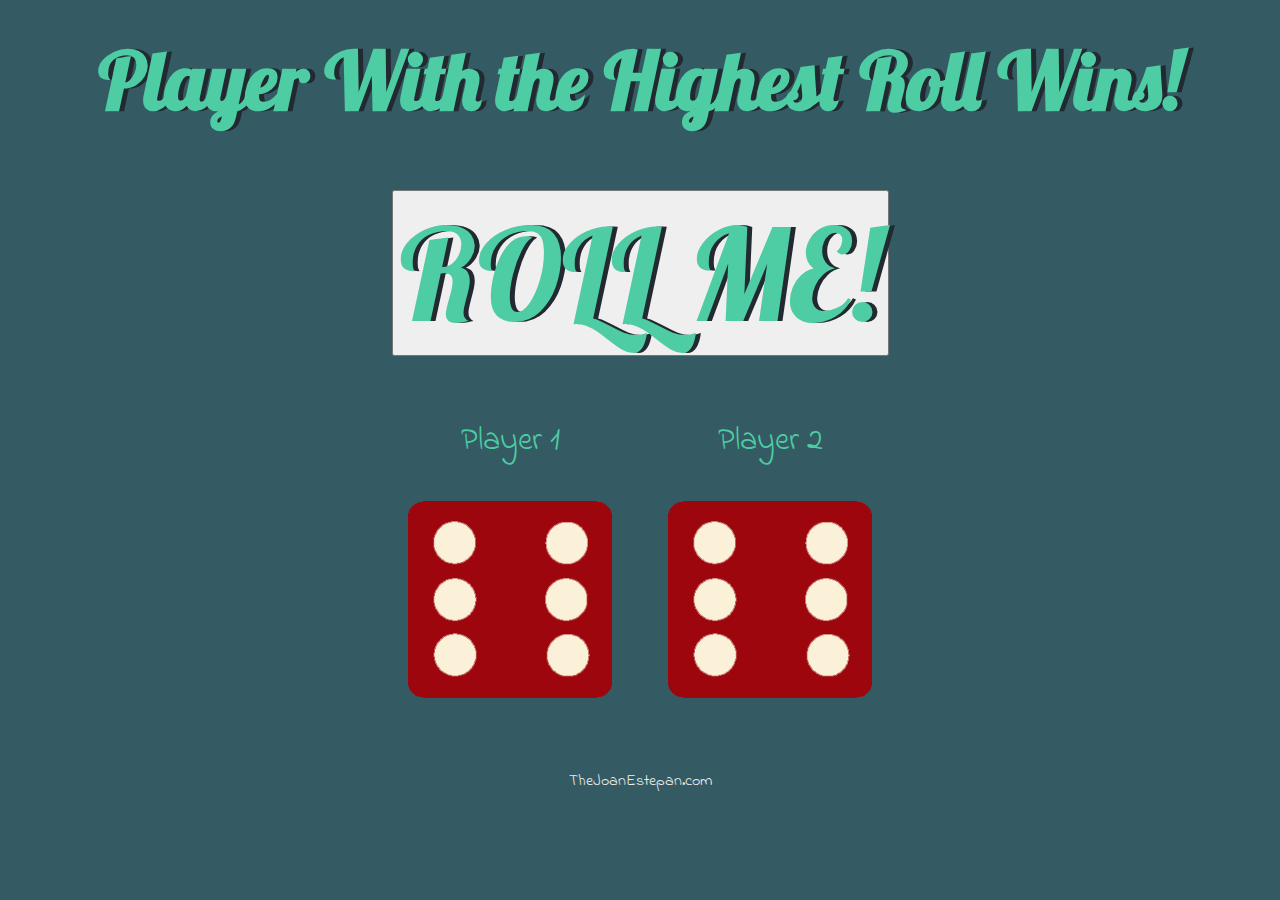
<file: index.html>
<!DOCTYPE html>
<html lang="en" dir="ltr">
  <head>
    <meta charset="utf-8">
    <title>Dice Roll Game</title>
      <link href="https://cdn.jsdelivr.net/npm/bootstrap@5.1.3/dist/css/bootstrap.min.css" rel="stylesheet" integrity="sha384-1BmE4kWBq78iYhFldvKuhfTAU6auU8tT94WrHftjDbrCEXSU1oBoqyl2QvZ6jIW3" crossorigin="anonymous">
    <link rel="stylesheet" href="styles.css">
    <link href="https://fonts.googleapis.com/css?family=Indie+Flower|Lobster" rel="stylesheet">

  </head>
  <body>
    <h1>Player With the Highest Roll Wins!</h1>
    <div class="container-fluid">
      <div class="row">
      <div class="col-lg-12">
      <button onclick="rollDice()" id="myButton" type="button" class="btn btn-outline-primary">ROLL  ME!</button>
        </div>
        <div class="col-lg-12">
      <div class="dice">
        <p>Player 1</p>
        <img class="img1" src="images/dice6.png">
      </div>
      <div class="dice">
        <p>Player 2</p>
        <img class="img2" src="images/dice6.png">

      </div>
      </div>
    </div>
    </div>

  </body>
  <script src="index.js" type="text/javascript">

  </script>
  <footer>
    TheJoanEstepan.com
  </footer>
</html>
</file>
<file: styles.css>
.container {
  width: 70%;
  margin: auto;
  text-align: center;
}

.dice {
  text-align: center;
  display: inline-block;

}

body {
  background-color: #345B63;
}

h1{
  text-align: center;
  margin: 30px;
  font-family: 'Lobster', cursive;
  text-shadow: 5px 0 #232931;
  font-size: 5rem;
  color: #4ECCA3;
}

.btn,.winner{
  margin: 30px;
  font-family: 'Lobster', cursive;
  text-shadow: 5px 0 #232931;
  font-size: 8rem;
  color: #4ECCA3;
}

p {
  font-size: 2rem;
  color: #4ECCA3;
  font-family: 'Indie Flower', cursive;
}

img {
  width: 80%;
}

footer {
  margin-top: 5%;
  color: #EEEEEE;
  text-align: center;
  font-family: 'Indie Flower', cursive;

}
.container-fluid{
  text-align: center;
}
</file>
